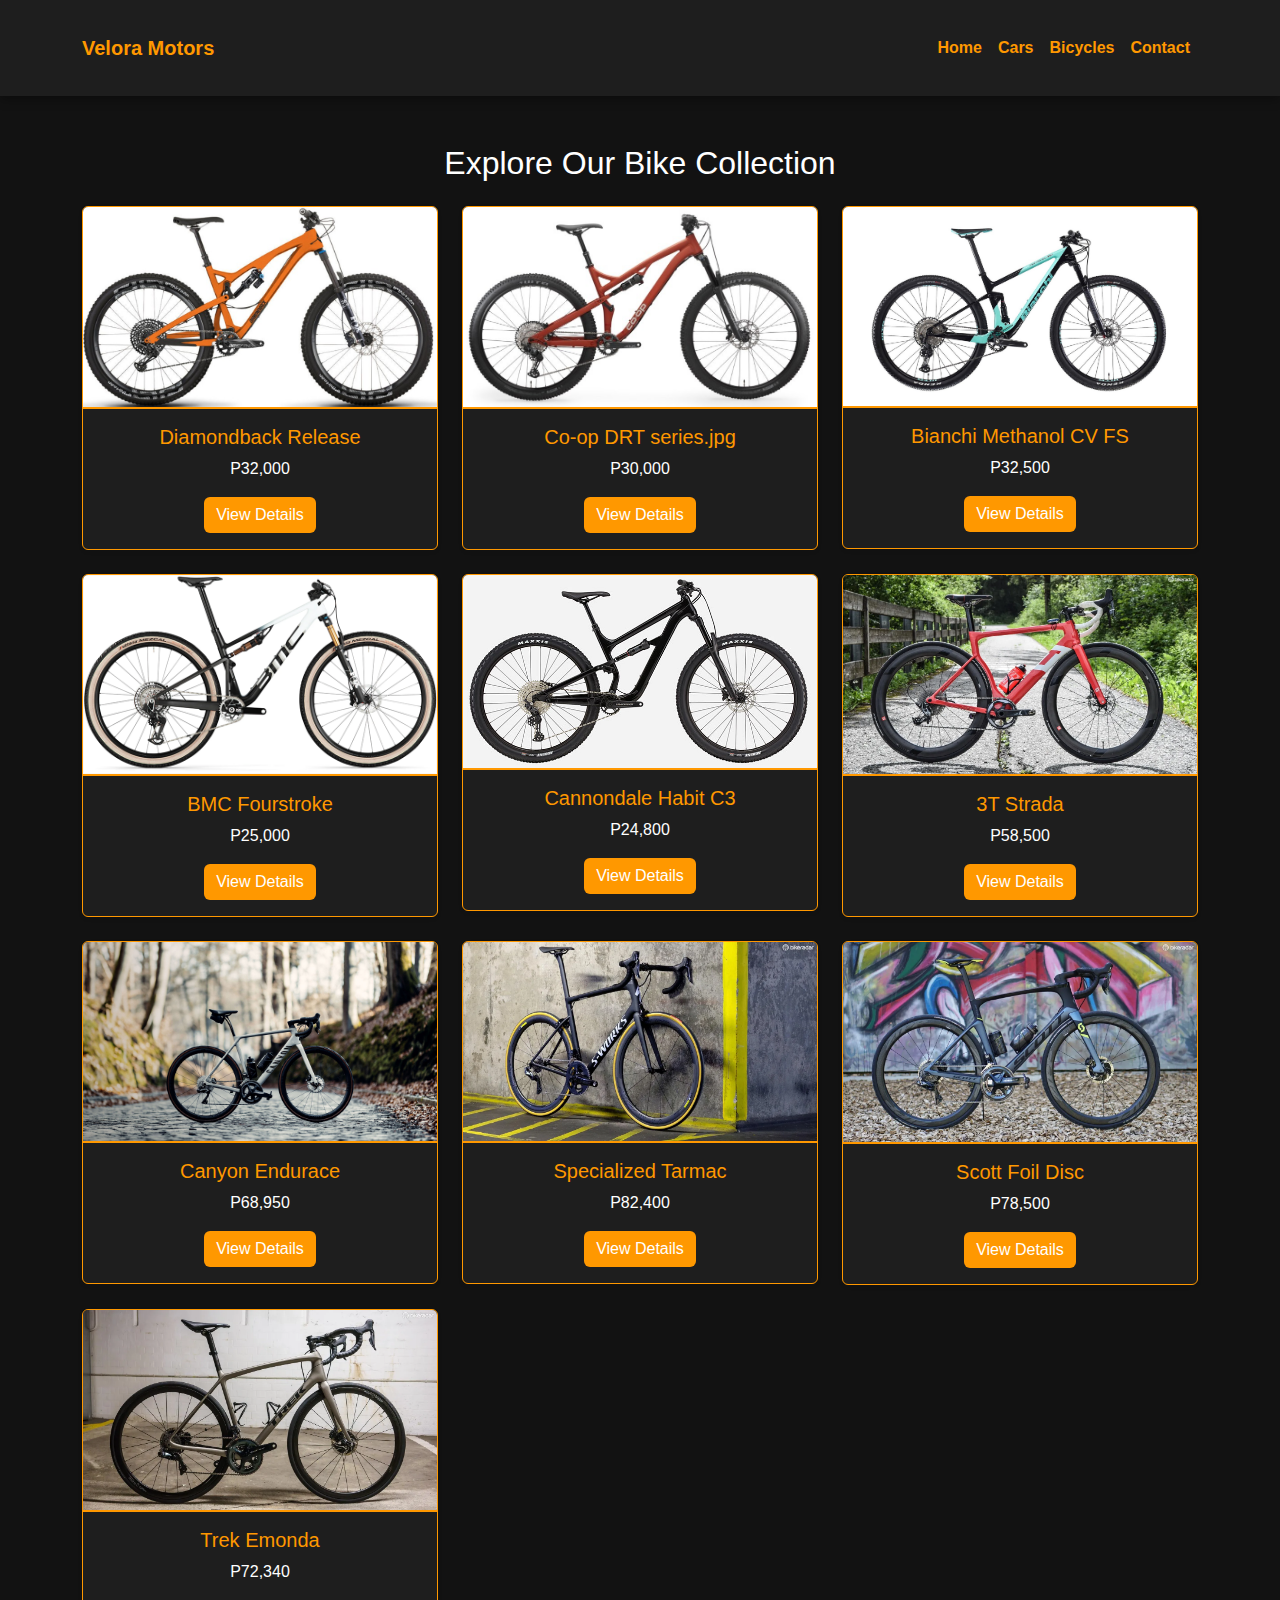
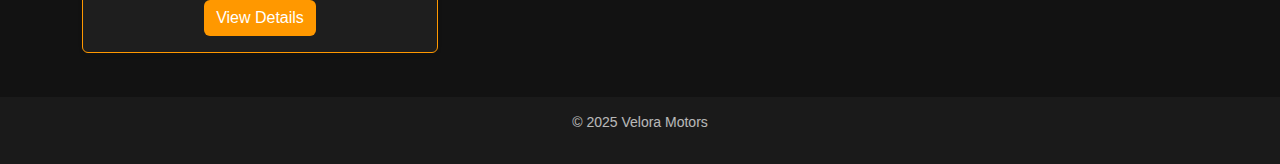
<file: bikes.html>
<!DOCTYPE html>
<html lang="en">
<head>
    <meta charset="UTF-8">
    <meta name="viewport" content="width=device-width, initial-scale=1.0">
    <link rel="stylesheet" href="https://cdn.jsdelivr.net/npm/bootstrap@5.3.0/dist/css/bootstrap.min.css">
    <link rel="stylesheet" href="style.css"> <!-- Keep custom styles -->
</head>

<body>

    <header>
  <nav class="navbar navbar-expand-lg navbar-dark bg-dark">
    <div class="container">
        <a class="navbar-brand" href="index.html">Velora Motors</a>
        <button class="navbar-toggler" type="button" data-bs-toggle="collapse" data-bs-target="#navbarNav">
            <span class="navbar-toggler-icon"></span>
        </button>
        <div class="collapse navbar-collapse" id="navbarNav">
            <ul class="navbar-nav ms-auto">
                <li class="nav-item"><a class="nav-link" href="index.html">Home</a></li>
                <li class="nav-item"><a class="nav-link" href="cars.html">Cars</a></li>
                <li class="nav-item"><a class="nav-link" href="bikes.html">Bicycles</a></li>
                <li class="nav-item"><a class="nav-link" href="contact.html">Contact</a></li>
            </ul>
        </div>
    </div>
</nav>
    </header>

<main>
    <!-- Product Listings (Bootstrap Grid) -->
    <main class="container mt-5">
        <h2 class="text-center mb-4">Explore Our Bike Collection</h2>
        <div class="row">
            <div class="col-md-4 col-sm-6 col-12 mb-4">
                <div class="card shadow-sm">
                    <img src="images/Bikes/Diamondback Release.jpg" class="card-img-top" alt="Bike Model 1">
                    <div class="card-body">
                        <h5 class="card-title">Diamondback Release</h5>
                        <p class="card-text">P32,000</p>
                        <a href="product.html?name=Diamondback Release&description=High-performance sports car with a twin-turbo engine.&price=45000&image=images/Bikes/Diamondback Release.jpg" class="btn btn-primary">View Details</a>
                    </div>
                </div>
            </div>

            <div class="col-md-4 col-sm-6 col-12 mb-4">
                <div class="card shadow-sm">
                    <img src="images/Bikes/Co-op DRT series.jpg" class="card-img-top" alt="Bike Model 2">
                    <div class="card-body">
                        <h5 class="card-title">Co-op DRT series.jpg</h5>
                        <p class="card-text">P30,000</p>
                        <a href="product.html?name=Toyota Supra&description=High-performance sports car with a twin-turbo engine.&price=45000&image=images/car1.jpg" class="btn btn-primary">View Details</a>
                    </div>
                </div>
            </div>

            <div class="col-md-4 col-sm-6 col-12 mb-4">
                <div class="card shadow-sm">
                    <img src="images/Bikes/Bianchi Methanol CV FS.jpg" class="card-img-top" alt="Bike Model 3">
                    <div class="card-body">
                        <h5 class="card-title">Bianchi Methanol CV FS</h5>
                        <p class="card-text">P32,500</p>
                        <a href="product.html?name=Toyota Supra&description=High-performance sports car with a twin-turbo engine.&price=45000&image=images/car1.jpg" class="btn btn-primary">View Details</a>
                    </div>
                </div>
            </div>
			
			<div class="col-md-4 col-sm-6 col-12 mb-4">
                <div class="card shadow-sm">
                    <img src="images/Bikes/BMC Fourstroke.webp" class="card-img-top" alt="Bike Model 4">
                    <div class="card-body">
                        <h5 class="card-title">BMC Fourstroke</h5>
                        <p class="card-text">P25,000</p>
                        <a href="product.html?name=Toyota Supra&description=High-performance sports car with a twin-turbo engine.&price=45000&image=images/car1.jpg" class="btn btn-primary">View Details</a>
                    </div>
                </div>
            </div>

            <div class="col-md-4 col-sm-6 col-12 mb-4">
                <div class="card shadow-sm">
                    <img src="images/Bikes/cannondale habit C3.jpg" class="card-img-top" alt="Bike Model 5">
                    <div class="card-body">
                        <h5 class="card-title">Cannondale Habit C3</h5>
                        <p class="card-text">P24,800</p>
                        <a href="product.html?name=Toyota Supra&description=High-performance sports car with a twin-turbo engine.&price=45000&image=images/car1.jpg" class="btn btn-primary">View Details</a>
                    </div>
                </div>
            </div>

            <div class="col-md-4 col-sm-6 col-12 mb-4">
                <div class="card shadow-sm">
                    <img src="images/Bikes/3T Strada.webp" class="card-img-top" alt="Bike Model 6">
                    <div class="card-body">
                        <h5 class="card-title">3T Strada</h5>
                        <p class="card-text">P58,500</p>
                        <a href="product.html?name=Toyota Supra&description=High-performance sports car with a twin-turbo engine.&price=45000&image=images/car1.jpg" class="btn btn-primary">View Details</a>
                    </div>
                </div>
            </div>
			
			<div class="col-md-4 col-sm-6 col-12 mb-4">
                <div class="card shadow-sm">
                    <img src="images/Bikes/Canyon Endurace.jpg" class="card-img-top" alt="Bike Model 7">
                    <div class="card-body">
                        <h5 class="card-title">Canyon Endurace</h5>
                        <p class="card-text">P68,950</p>
                       <a href="product.html?name=Toyota Supra&description=High-performance sports car with a twin-turbo engine.&price=45000&image=images/car1.jpg" class="btn btn-primary">View Details</a>
                    </div>
                </div>
            </div>

            <div class="col-md-4 col-sm-6 col-12 mb-4">
                <div class="card shadow-sm">
                    <img src="images/Bikes/Specialized Tarmac.webp" class="card-img-top" alt="Bike Model 8">
                    <div class="card-body">
                        <h5 class="card-title">Specialized Tarmac</h5>
                        <p class="card-text">P82,400</p>
                       <a href="product.html?name=Toyota Supra&description=High-performance sports car with a twin-turbo engine.&price=45000&image=images/car1.jpg" class="btn btn-primary">View Details</a>
                    </div>
                </div>
            </div>

            <div class="col-md-4 col-sm-6 col-12 mb-4">
                <div class="card shadow-sm">
                    <img src="images/Bikes/Scott Foil Disc.webp" class="card-img-top" alt="Bike Model 9">
                    <div class="card-body">
                        <h5 class="card-title">Scott Foil Disc</h5>
                        <p class="card-text">P78,500</p>
                       <a href="product.html?name=Toyota Supra&description=High-performance sports car with a twin-turbo engine.&price=45000&image=images/car1.jpg" class="btn btn-primary">View Details</a>
                    </div>
                </div>
            </div>
			
			<div class="col-md-4 col-sm-6 col-12 mb-4">
                <div class="card shadow-sm">
                    <img src="images/Bikes/Trek Emonda.webp" class="card-img-top" alt="Bike Model 10">
                    <div class="card-body">
                        <h5 class="card-title">Trek Emonda</h5>
                        <p class="card-text">P72,340</p>
                        <a href="product.html?name=Toyota Supra&description=High-performance sports car with a twin-turbo engine.&price=45000&image=images/car1.jpg" class="btn btn-primary">View Details</a>
                    </div>
                </div>
            </div>
        </div>
</main>
<!-- Bootstrap Scripts -->
  <script src="https://cdn.jsdelivr.net/npm/bootstrap@5.3.0/dist/js/bootstrap.bundle.min.js"></script>

</body>

  <footer>
        <p>© 2025 Velora Motors</p>
  </footer>
</html>
</file>
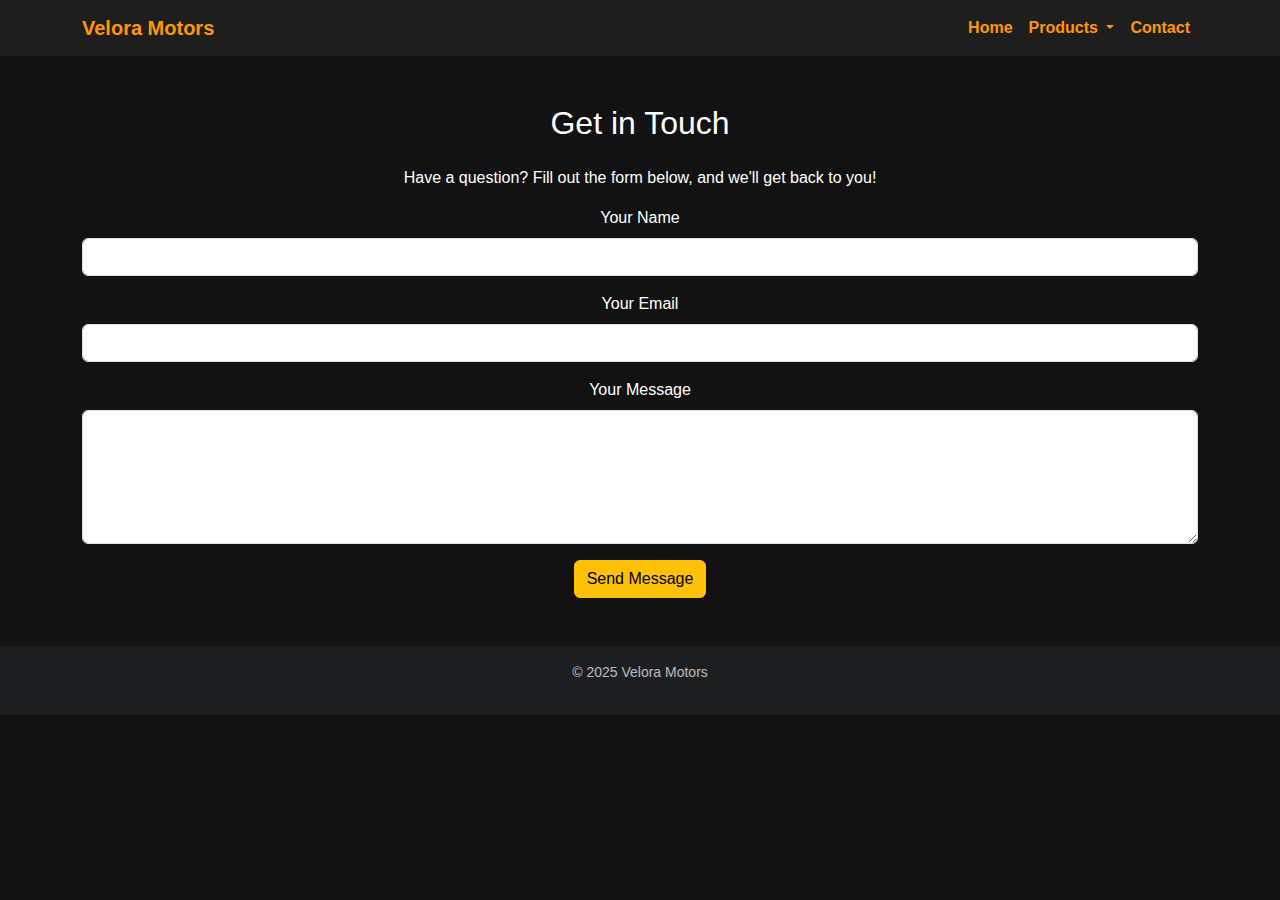
<file: contact.html>
<!DOCTYPE html>
<html lang="en">
<head>
    <meta charset="UTF-8">
    <meta name="viewport" content="width=device-width, initial-scale=1.0">
    <title>Contact Us</title>
    <link rel="stylesheet" href="https://cdn.jsdelivr.net/npm/bootstrap@5.3.0/dist/css/bootstrap.min.css">
    <link rel="stylesheet" href="style.css"> <!-- Keep custom styles -->
</head>

<body>

    <!-- Navigation Bar -->
    <nav class="navbar navbar-expand-lg navbar-dark bg-dark">
  <div class="container">
    <a class="navbar-brand" href="index.html">Velora Motors</a>
    <button class="navbar-toggler" type="button" data-bs-toggle="collapse" data-bs-target="#navbarNavDropdown">
      <span class="navbar-toggler-icon"></span>
    </button>

    <div class="collapse navbar-collapse" id="navbarNavDropdown">
      <ul class="navbar-nav ms-auto">
        <li class="nav-item">
          <a class="nav-link" href="index.html">Home</a>
        </li>

        <li class="nav-item dropdown">
          <a class="nav-link dropdown-toggle" href="#" id="productsDropdown" role="button" data-bs-toggle="dropdown" aria-expanded="false">
            Products
          </a>
          <ul class="dropdown-menu dropdown-menu-dark" aria-labelledby="productsDropdown">
            <li><a class="dropdown-item" href="cars.html">Cars</a></li>
            <li><a class="dropdown-item" href="bikes.html">Bicycles</a></li>
          </ul>
        </li>

        <li class="nav-item">
          <a class="nav-link" href="contact.html">Contact</a>
        </li>
      </ul>
    </div>
  </div>
</nav>

    <!-- Contact Form Section -->
    <div class="container mt-5">
        <h2 class="text-center mb-4">Get in Touch</h2>
        <p class="text-center">Have a question? Fill out the form below, and we'll get back to you!</p>
        <form id="contactForm">
		  <div class="mb-3">
			<label for="name" class="form-label">Your Name</label>
			<input type="text" class="form-control" id="name" required>
		  </div>
		  <div class="mb-3">
			<label for="email" class="form-label">Your Email</label>
			<input type="email" class="form-control" id="email" required>
		  </div>
		  <div class="mb-3">
			<label for="message" class="form-label">Your Message</label>
			<textarea class="form-control" id="message" rows="5" required></textarea>
		  </div>
		  <button type="submit" class="btn btn-warning">Send Message</button>
		</form>
    </div>

    <!-- Bootstrap Scripts -->
    <script src="https://cdn.jsdelivr.net/npm/bootstrap@5.3.0/dist/js/bootstrap.bundle.min.js"></script>
	
	<!-- Your Custom Script -->
	<script src="script.js"></script>

	<script>
	  document.getElementById("contactForm").addEventListener("submit", function(e) {
		e.preventDefault();
		const name = document.getElementById("name").value;
		const email = document.getElementById("email").value;
		const message = document.getElementById("message").value;

		const mailto = `mailto:sales@example.com?subject=Contact from ${name}&body=Name: ${name}%0DEmail: ${email}%0D%0DMessage:%0D${encodeURIComponent(message)}`;
		
		setTimeout(() => {
		  window.location.href = mailto;
		}, 100); // helps trigger email apps on mobile
	  });
	</script>

</body>
    <!-- Footer -->
    <footer class="text-center text-white bg-dark mt-5 py-3">
        <p>© 2025 Velora Motors</p>
    </footer>
</html>
</file>
<file: style.css>
/* Reset default browser styles */
* {
    margin: 0;
    padding: 0;
    box-sizing: border-box;
    font-family: 'Poppins', sans-serif;
}

body {
    background-color: #121212; /* Dark background */
    color: #fff;
    text-align: center;
}

/* Header Section */
header {
    background: #1e1e1e;
    padding: 20px;
    box-shadow: 0 4px 10px rgba(0, 0, 0, 0.3);
}

header h1 {
    font-size: 24px;
    text-transform: uppercase;
    letter-spacing: 2px;
}

/* Navigation */
.navbar {
    background: #1e1e1e !important; /* Ensures dark nav color */
}

.navbar-brand, .nav-link {
    color: #ff9800 !important;
    font-weight: bold;
}

.nav-link:hover {
    color: #ff5722 !important;
}

/* Product Cards */
.card {
    background: #1e1e1e;
    border: 1px solid #ff9800;
    color: white;
    transition: transform 0.3s ease, box-shadow 0.3s ease;
}

.card-img-top {
    border-bottom: 2px solid #ff9800;
}

.card-body h5 {
    color: #ff9800;
}

.btn-primary {
    background: #ff9800;
    border: none;
}

.btn-primary:hover {
    background: #ff5722;
}

/* Footer */
footer {
    background: #1e1e1e;
    padding: 15px;
    margin-top: 20px;
    font-size: 14px;
    opacity: 0.7;
}

.hero {
    background: url('images/BO theme.jpg') center/cover no-repeat;
    padding: 100px 20px;
    box-shadow: inset 0 0 50px rgba(0, 0, 0, 0.7);
}

.hero h1 {
    color: #ff9800;
    font-weight: bold;
}

.hero p {
    font-size: 1.2rem;
    opacity: 0.9;
}
</file>
